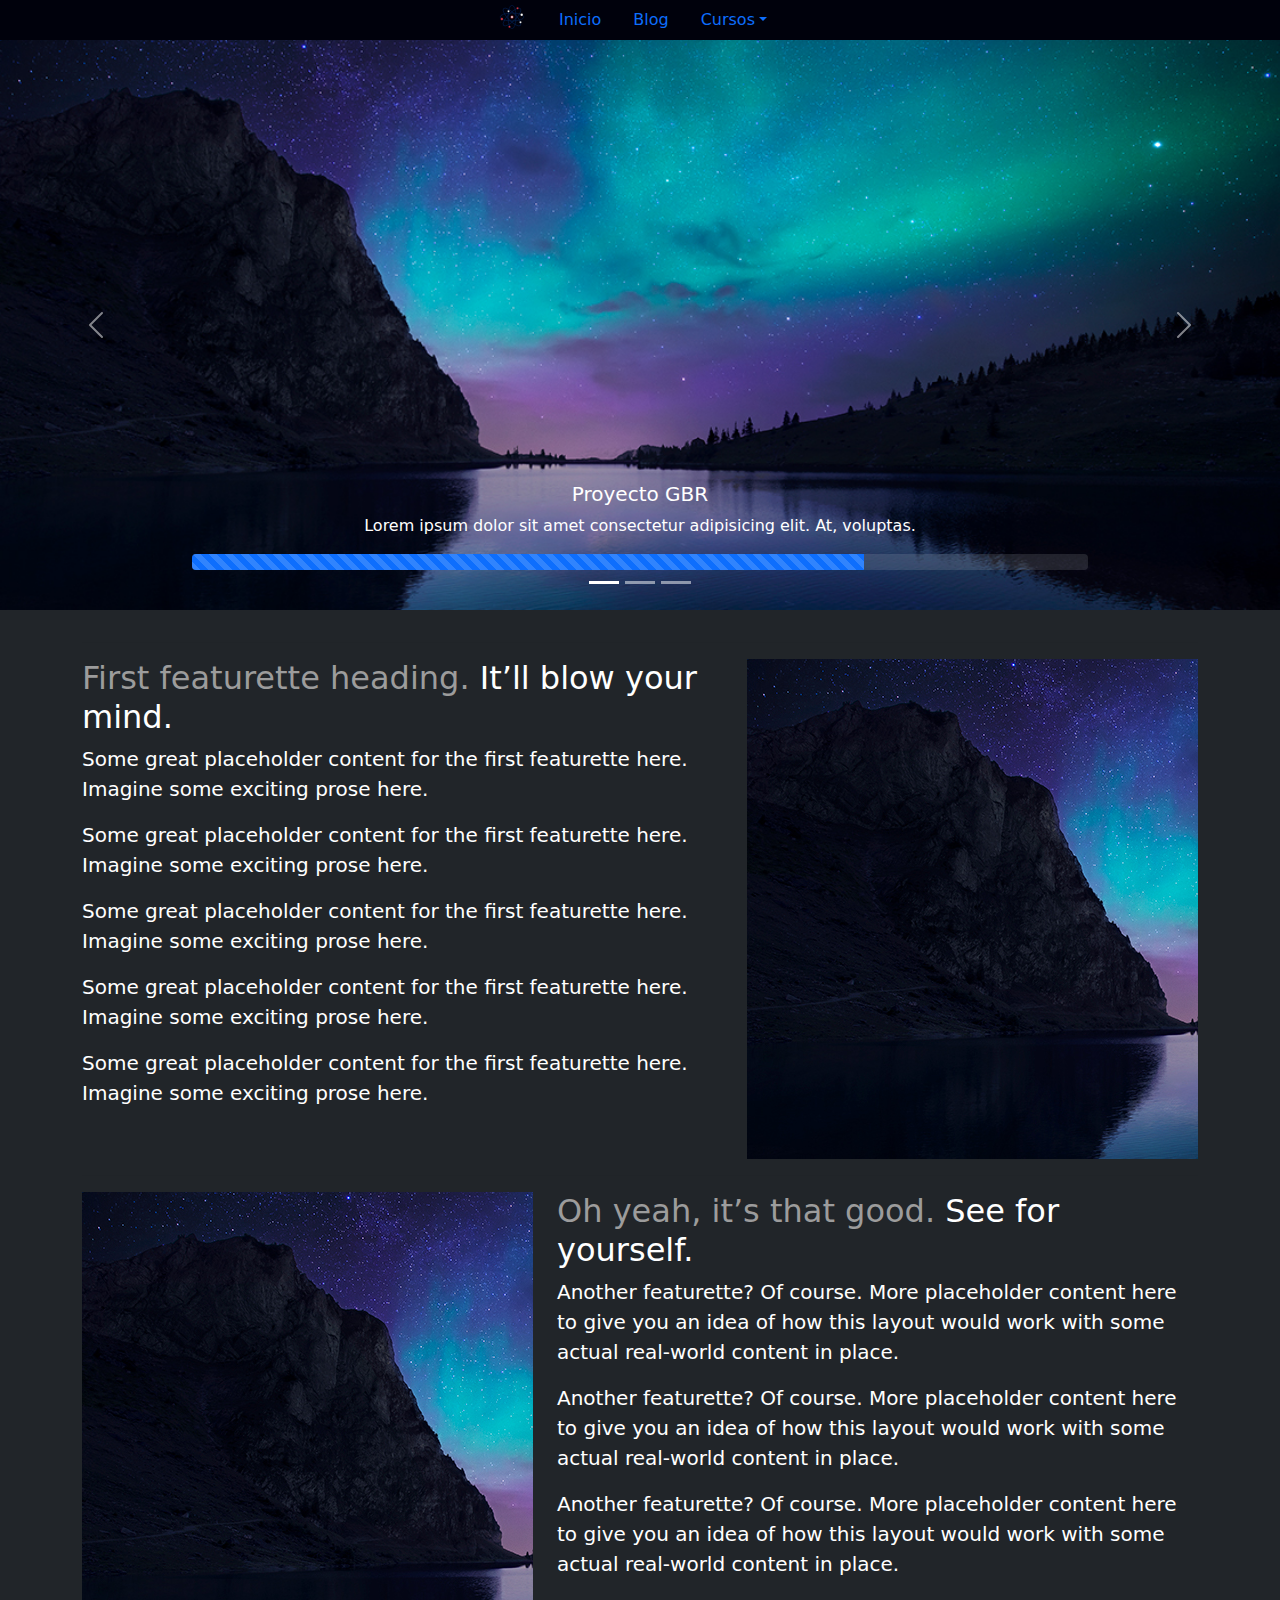
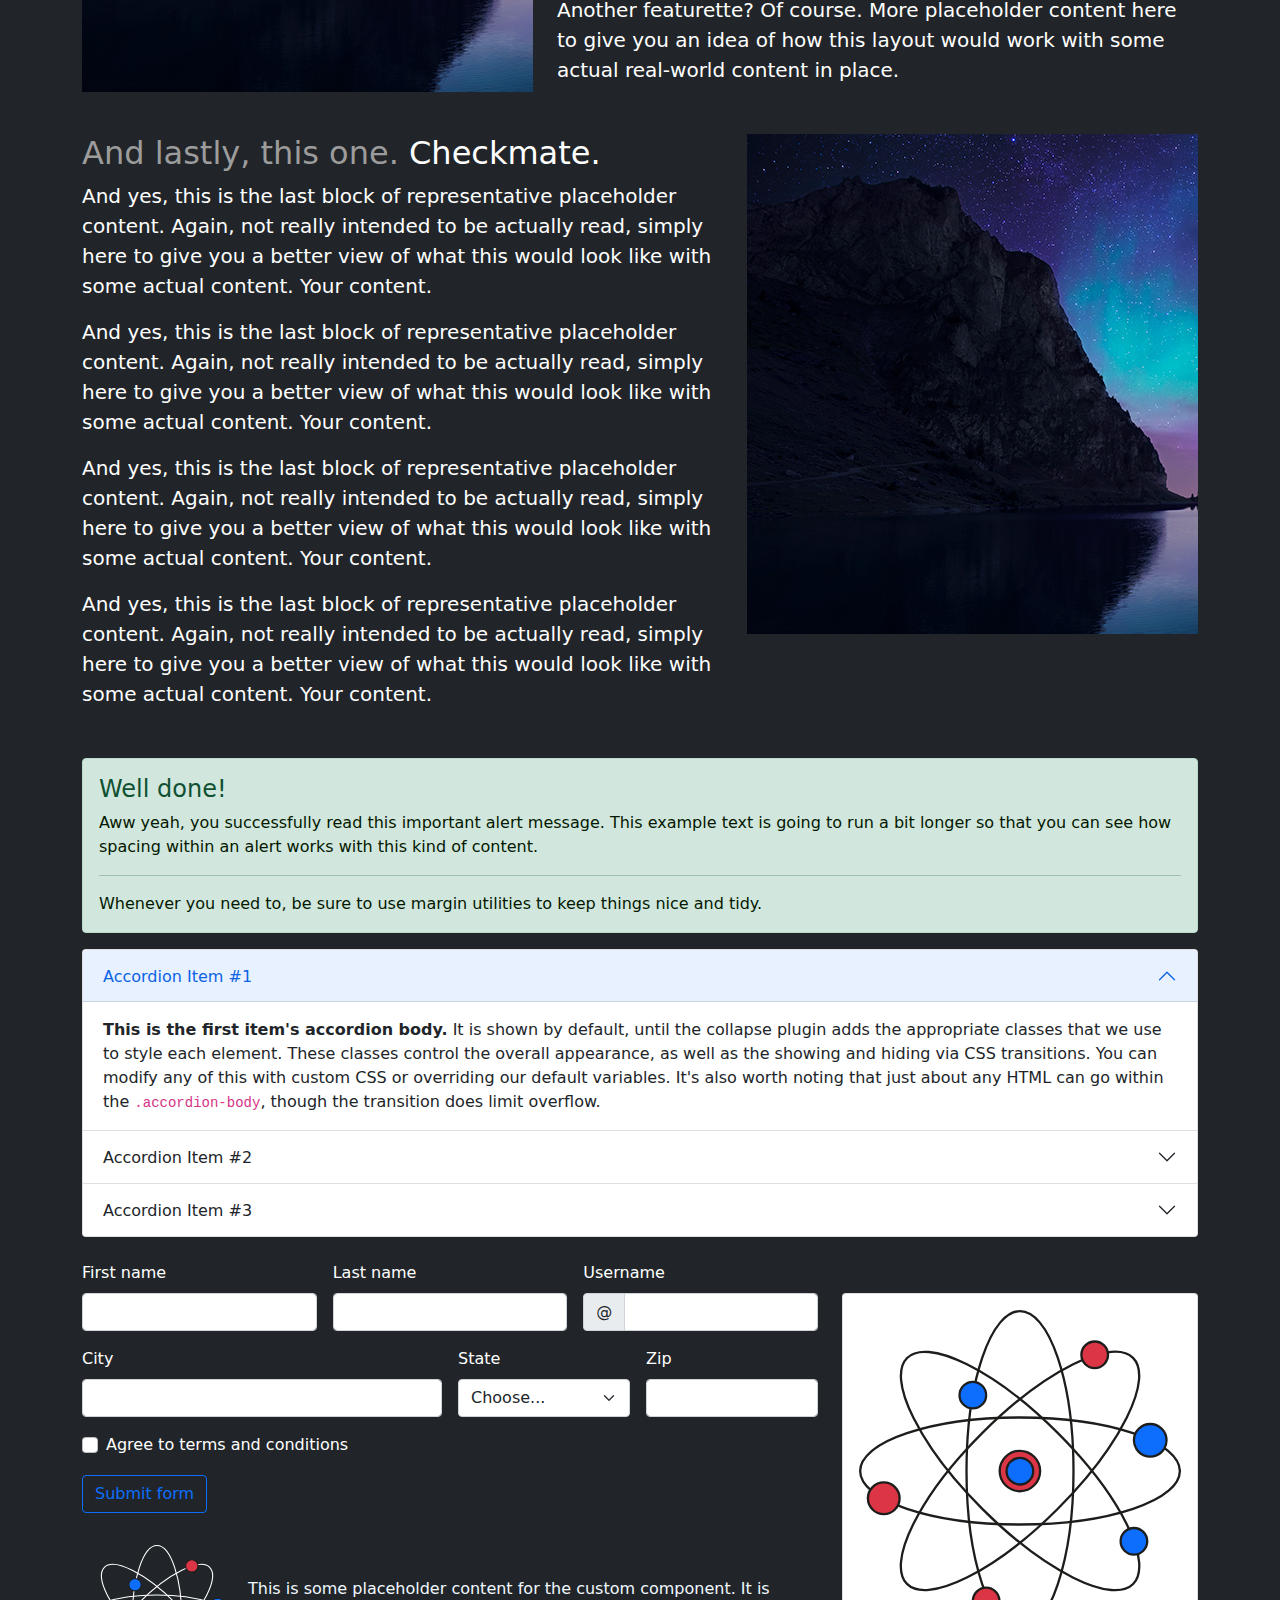
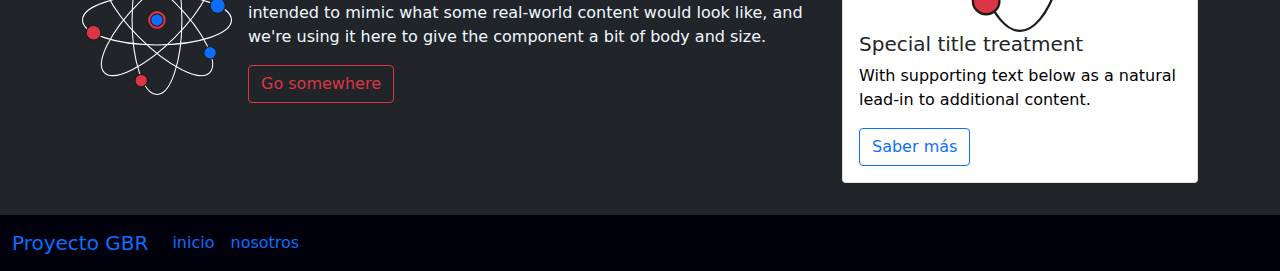
<file: index.html>
<!DOCTYPE html>
<html lang="en">

<head>
    <meta charset="UTF-8">
    <meta http-equiv="X-UA-Compatible" content="IE=edge">
    <meta name="viewport" content="width=device-width, initial-scale=1.0">
    <title>Proyecto |GRB|</title>
    <link rel="stylesheet" href="bootstrap-5.0.2-dist/css/bootstrap.css">
    <link rel="canonical" href="https://getbootstrap.com/docs/5.0/examples/navbar-bottom/">
    <link rel="shortcut icon" href="img/fisca 1.svg" type="image/x-icon">
</head>

<body>
    <!-- Nav tabs -->
    <ul class="nav nav-tabs|pills" id="navId" role="tablist">
        <li class="nav-item">
            <a class="navbar-brand" href="index.html">
                <img class="vuelta" src="img/fisca 2.svg" alt="" width="30" height="24">
            </a>
        </li>
        <li class="nav-item">
            <a href="index.html" class="nav-link active">Inicio</a>
        </li>
        <li class="nav-item">
            <a href="nosostros.html" class="nav-link">Blog</a>
        </li>
        <li class="nav-item dropdown">
            <a class="nav-link dropdown-toggle" data-bs-toggle="dropdown" href="#" aria-haspopup="true" aria-expanded="false">Cursos</a>
            <div class="dropdown-menu">
                <a class="dropdown-item" href="fisca.html">Fisica</a>
                <div class="dropdown-divider"></div>
                <a class="dropdown-item" href="#tab3Id">Matematicá</a>
                <div class="dropdown-divider"></div>
                <a class="dropdown-item" href="#tab4Id">Contactame</a>
            </div>
        </li>
    </ul>

    <!-- Tab panes -->
    <div class="tab-content" id="myTabContent">
        <div class="tab-pane fade show active" id="tab1Id" role="tabpanel"></div>
        <div class="tab-pane fade" id="tab2Id" role="tabpanel"></div>
        <div class="tab-pane fade" id="tab3Id" role="tabpanel"></div>
        <div class="tab-pane fade" id="tab4Id" role="tabpanel"></div>
        <div class="tab-pane fade" id="tab5Id" role="tabpanel"></div>
    </div>


    <!-- (Optional) - Place this js code after initializing bootstrap.min.js or bootstrap.bundle.min.js -->
    <script>
        var triggerEl = document.querySelector('#navId a')
        bootstrap.Tab.getInstance(triggerEl).show() // Select tab by name
    </script>

    <div id="carouselExampleCaptions" class="carousel slide" data-bs-ride="carousel">
        <div class="carousel-indicators">
            <button type="button" data-bs-target="#carouselExampleCaptions" data-bs-slide-to="0" class="active" aria-current="true" aria-label="Slide 1"></button>
            <button type="button" data-bs-target="#carouselExampleCaptions" data-bs-slide-to="1" aria-label="Slide 2"></button>
            <button type="button" data-bs-target="#carouselExampleCaptions" data-bs-slide-to="2" aria-label="Slide 3"></button>
        </div>
        <div class="carousel-inner">
            <div class="carousel-item active">
                <img src="img/agua.jpg" class="d-block w-100" alt="...">
                <div class="carousel-caption d-none d-md-block">
                    <h5>Proyecto GBR</h5>
                    <p>Lorem ipsum dolor sit amet consectetur adipisicing elit. At, voluptas.</p>
                    <div class="progress">
                        <div class="progress-bar progress-bar-striped progress-bar-animated" role="progressbar" aria-valuenow="75" aria-valuemin="0" aria-valuemax="100" style="width: 75%"></div>
                    </div>
                </div>
            </div>
            <div class="carousel-item">
                <img src="img/agua.jpg" class="d-block w-100" alt="...">
                <div class="carousel-caption d-none d-md-block">
                    <h5>Proyecto 2</h5>
                    <p>Lorem ipsum dolor sit amet consectetur, adipisicing elit. Quas, reprehenderit.</p>
                    <div class="progress">
                        <div class="progress-bar progress-bar-striped progress-bar-animated" role="progressbar" aria-valuenow="75" aria-valuemin="0" aria-valuemax="100" style="width: 75%"></div>
                    </div>
                </div>
            </div>
            <div class="carousel-item">
                <img src="img/agua.jpg" class="d-block w-100" alt="...">
                <div class="carousel-caption d-none d-md-block">
                    <h5>Proyecto 3</h5>
                    <p>Lorem ipsum dolor sit amet consectetur, adipisicing elit. Quas, reprehenderit.</p>
                    <div class="progress">
                        <div class="progress-bar progress-bar-striped progress-bar-animated" role="progressbar" aria-valuenow="75" aria-valuemin="0" aria-valuemax="100" style="width: 75%"></div>
                    </div>
                </div>
            </div>
        </div>
        <button class="carousel-control-prev" type="button" data-bs-target="#carouselExampleCaptions" data-bs-slide="prev">
            <span class="carousel-control-prev-icon" aria-hidden="true"></span>
            <span class="visually-hidden">Previous</span>
        </button>
        <button class="carousel-control-next" type="button" data-bs-target="#carouselExampleCaptions" data-bs-slide="next">
            <span class="carousel-control-next-icon" aria-hidden="true"></span>
            <span class="visually-hidden">Next</span>
        </button>
    </div>
    <div class="container-lg alter">

        <!-- START THE FEATURETTES -->

        <hr class="featurette-divider">

        <div class="row featurette">
            <div class="col-md-7">
                <h2 class="featurette-heading">First featurette heading. <span class="text-muted">It’ll blow your
                        mind.</span></h2>
                <p class="lead">Some great placeholder content for the first featurette here. Imagine some exciting prose here.</p>
                <p class="lead">Some great placeholder content for the first featurette here. Imagine some exciting prose here.</p>
                <p class="lead">Some great placeholder content for the first featurette here. Imagine some exciting prose here.</p>
                <p class="lead">Some great placeholder content for the first featurette here. Imagine some exciting prose here.</p>
                <p class="lead">Some great placeholder content for the first featurette here. Imagine some exciting prose here.</p>
            </div>
            <div class="col-md-5">
                <div class="back bd-placeholder-img-lg featurette-image img-fluid mx-auto">
                </div>

            </div>
        </div>

        <hr class="featurette-divider">

        <div class="row featurette">
            <div class="col-md-7 order-md-2">
                <h2 class="featurette-heading">Oh yeah, it’s that good. <span class="text-muted">See for
                        yourself.</span></h2>
                <p class="lead">Another featurette? Of course. More placeholder content here to give you an idea of how this layout would work with some actual real-world content in place.</p>
                <p class="lead">Another featurette? Of course. More placeholder content here to give you an idea of how this layout would work with some actual real-world content in place.</p>
                <p class="lead">Another featurette? Of course. More placeholder content here to give you an idea of how this layout would work with some actual real-world content in place.</p>
                <p class="lead">Another featurette? Of course. More placeholder content here to give you an idea of how this layout would work with some actual real-world content in place.</p>
            </div>
            <div class="col-md-5 order-md-1">
                <div class="back bd-placeholder-img-lg featurette-image img-fluid mx-auto">
                </div>

            </div>
        </div>

        <hr class="featurette-divider">

        <div class="row featurette">
            <div class="col-md-7">
                <h2 class="featurette-heading">And lastly, this one. <span class="text-muted">Checkmate.</span></h2>
                <p class="lead">And yes, this is the last block of representative placeholder content. Again, not really intended to be actually read, simply here to give you a better view of what this would look like with some actual content. Your content.</p>
                <p class="lead">And yes, this is the last block of representative placeholder content. Again, not really intended to be actually read, simply here to give you a better view of what this would look like with some actual content. Your content.</p>
                <p class="lead">And yes, this is the last block of representative placeholder content. Again, not really intended to be actually read, simply here to give you a better view of what this would look like with some actual content. Your content.</p>
                <p class="lead">And yes, this is the last block of representative placeholder content. Again, not really intended to be actually read, simply here to give you a better view of what this would look like with some actual content. Your content.</p>

            </div>
            <div class="col-md-5">
                <div class="back bd-placeholder-img-lg featurette-image img-fluid mx-auto">
                </div>

            </div>
        </div>

        <hr class="featurette-divider">

        <!-- /END THE FEATURETTES -->
        <!--alert-->
        <div class="alert alert-success" role="alert">
            <h4 class="alert-heading">Well done!</h4>
            <p style="color: rgb(4, 24, 0);">Aww yeah, you successfully read this important alert message. This example text is going to run a bit longer so that you can see how spacing within an alert works with this kind of content.</p>
            <hr>
            <p class="mb-0" style="color: rgb(4, 24, 0);">Whenever you need to, be sure to use margin utilities to keep things nice and tidy.</p>
        </div>
        <!--fin alert-->
        <!--acordion-->
        <div class="accordion" id="accordionExample">
            <div class="accordion-item">
                <h2 class="accordion-header" id="headingOne">
                    <button class="accordion-button" type="button" data-bs-toggle="collapse" data-bs-target="#collapseOne" aria-expanded="true" aria-controls="collapseOne">
                        Accordion Item #1
                    </button>
                </h2>
                <div id="collapseOne" class="accordion-collapse collapse show" aria-labelledby="headingOne" data-bs-parent="#accordionExample">
                    <div class="accordion-body">
                        <strong>This is the first item's accordion body.</strong> It is shown by default, until the collapse plugin adds the appropriate classes that we use to style each element. These classes control the overall appearance, as well as
                        the showing and hiding via CSS transitions. You can modify any of this with custom CSS or overriding our default variables. It's also worth noting that just about any HTML can go within the <code>.accordion-body</code>, though
                        the transition does limit overflow.
                    </div>
                </div>
            </div>
            <div class="accordion-item">
                <h2 class="accordion-header" id="headingTwo">
                    <button class="accordion-button collapsed" type="button" data-bs-toggle="collapse" data-bs-target="#collapseTwo" aria-expanded="false" aria-controls="collapseTwo">
                        Accordion Item #2
                    </button>
                </h2>
                <div id="collapseTwo" class="accordion-collapse collapse" aria-labelledby="headingTwo" data-bs-parent="#accordionExample">
                    <div class="accordion-body">
                        <strong>This is the second item's accordion body.</strong> It is hidden by default, until the collapse plugin adds the appropriate classes that we use to style each element. These classes control the overall appearance, as well
                        as the showing and hiding via CSS transitions. You can modify any of this with custom CSS or overriding our default variables. It's also worth noting that just about any HTML can go within the <code>.accordion-body</code>, though
                        the transition does limit overflow.
                    </div>
                </div>
            </div>
            <div class="accordion-item">
                <h2 class="accordion-header" id="headingThree">
                    <button class="accordion-button collapsed" type="button" data-bs-toggle="collapse" data-bs-target="#collapseThree" aria-expanded="false" aria-controls="collapseThree">
                        Accordion Item #3
                    </button>
                </h2>
                <div id="collapseThree" class="accordion-collapse collapse" aria-labelledby="headingThree" data-bs-parent="#accordionExample">
                    <div class="accordion-body">
                        <strong>This is the third item's accordion body.</strong> It is hidden by default, until the collapse plugin adds the appropriate classes that we use to style each element. These classes control the overall appearance, as well
                        as the showing and hiding via CSS transitions. You can modify any of this with custom CSS or overriding our default variables. It's also worth noting that just about any HTML can go within the <code>.accordion-body</code>, though
                        the transition does limit overflow.
                    </div>
                </div>
            </div>
        </div>
        <br>
        <!--fin acordion-->
        <!--form-->
        <div class="row">
            <div class="col-sm-8 alter">
                <form class="row g-3">
                    <div class="col-md-4">
                        <label for="validationDefault01" class="form-label">First name</label>
                        <input type="text" class="form-control" id="validationDefault01" required>
                    </div>
                    <div class="col-md-4">
                        <label for="validationDefault02" class="form-label">Last name</label>
                        <input type="text" class="form-control" id="validationDefault02" required>
                    </div>
                    <div class="col-md-4">
                        <label for="validationDefaultUsername" class="form-label">Username</label>
                        <div class="input-group">
                            <span class="input-group-text" id="inputGroupPrepend2">@</span>
                            <input type="text" class="form-control" id="validationDefaultUsername" aria-describedby="inputGroupPrepend2" required>
                        </div>
                    </div>
                    <div class="col-md-6">
                        <label for="validationDefault03" class="form-label">City</label>
                        <input type="text" class="form-control" id="validationDefault03" required>
                    </div>
                    <div class="col-md-3">
                        <label for="validationDefault04" class="form-label">State</label>
                        <select class="form-select" id="validationDefault04" required>
                    <option selected disabled value="">Choose...</option>
                    <option>lima</option>
                    <option>lima</option>
                    <option>lima</option>
                  </select>
                    </div>
                    <div class="col-md-3">
                        <label for="validationDefault05" class="form-label">Zip</label>
                        <input type="text" class="form-control" id="validationDefault05" required>
                    </div>
                    <div class="col-12">
                        <div class="form-check">
                            <input class="form-check-input" type="checkbox" value="" id="invalidCheck2" required>
                            <label class="form-check-label" for="invalidCheck2">
                      Agree to terms and conditions
                    </label>
                        </div>
                    </div>
                    <div class="col-12">
                        <button class="btn btn-outline-primary" type="submit">Submit form</button>
                    </div>
                </form>

                <div class="d-flex position-relative alter">
                    <img src="img/fisca 1.svg" class="flex-shrink-0 me-3 vuelta1" alt="...">
                    <div>
                        <h5 class="mt-0">Custom component with stretched link</h5>
                        <p style="color: aliceblue;">This is some placeholder content for the custom component. It is intended to mimic what some real-world content would look like, and we're using it here to give the component a bit of body and size.</p>
                        <a href="#" class="btn btn-outline-danger">Go somewhere</a>
                    </div>
                </div>

            </div>


            <div class="col-sm-4">
                <!--modal-->
                <div class="card alter">
                    <div class="card-body">
                        <img src="img/fisica.svg" class="card-img-top vuelta1" alt="...">
                        <h5 class="card-title">Special title treatment</h5>
                        <p class="card-text" style="color: black;">With supporting text below as a natural lead-in to additional content.</p>
                        <div class="modal fade" id="exampleModalToggle" aria-hidden="true" aria-labelledby="exampleModalToggleLabel" tabindex="-1">
                            <div class="modal-dialog modal-dialog-centered">
                                <div class="modal-content">
                                    <div class="modal-header">
                                        <h5 class="modal-title" id="exampleModalToggleLabel">Modal 1</h5>
                                        <button type="button" class="btn-close" data-bs-dismiss="modal" aria-label="Close"></button>
                                    </div>
                                    <div class="modal-body">
                                        Show a second modal and hide this one with the button below.
                                    </div>
                                    <div class="modal-footer">
                                        <button class="btn btn-primary" data-bs-target="#exampleModalToggle2" data-bs-toggle="modal" data-bs-dismiss="modal">siguiente</button>
                                    </div>
                                </div>
                            </div>
                        </div>
                        <div class="modal fade" id="exampleModalToggle2" aria-hidden="true" aria-labelledby="exampleModalToggleLabel2" tabindex="-1">
                            <div class="modal-dialog modal-dialog-centered">
                                <div class="modal-content">
                                    <div class="modal-header">
                                        <h5 class="modal-title" id="exampleModalToggleLabel2">Modal 2</h5>
                                        <button type="button" class="btn-close" data-bs-dismiss="modal" aria-label="Close"></button>
                                    </div>
                                    <div class="modal-body">
                                        Hide this modal and show the first with the button below.
                                    </div>
                                    <div class="modal-footer">
                                        <button class="btn btn-primary" data-bs-target="#exampleModalToggle" data-bs-toggle="modal" data-bs-dismiss="modal">anterior</button>
                                    </div>
                                </div>
                            </div>
                        </div>
                        <a class="btn btn-outline-primary" data-bs-toggle="modal" href="#exampleModalToggle" role="button">Saber más</a>
                    </div>
                </div>
                <!--fin modal-->
            </div>
        </div>
        <!--fin form-->
    </div>


    <footer>
        <nav class="navbar navbar-expand-sm navbar-dark bg-dark alter">
            <div class="container-fluid">
                <a class="navbar-brand" href="#">Proyecto GBR</a>
                <button class="navbar-toggler" type="button" data-bs-toggle="collapse" data-bs-target="#navbarCollapse" aria-controls="navbarCollapse" aria-expanded="false" aria-label="Toggle navigation">
              <span class="navbar-toggler-icon"></span>
            </button>
                <div class="collapse navbar-collapse" id="navbarCollapse">
                    <ul class="navbar-nav">
                        <li class="nav-item">
                            <a class="nav-link active" aria-current="page" href="#">inicio</a>
                        </li>
                        <li class="nav-item">
                            <a class="nav-link" href="#">nosotros</a>
                        </li>
                    </ul>
                </div>
            </div>
    </footer>

    <script src="bootstrap-5.0.2-dist/js/bootstrap.js"></script>
    <script src="bootstrap-5.0.2-dist/js/bootstrap.bundle.js"></script>
</body>

</html>
</file>
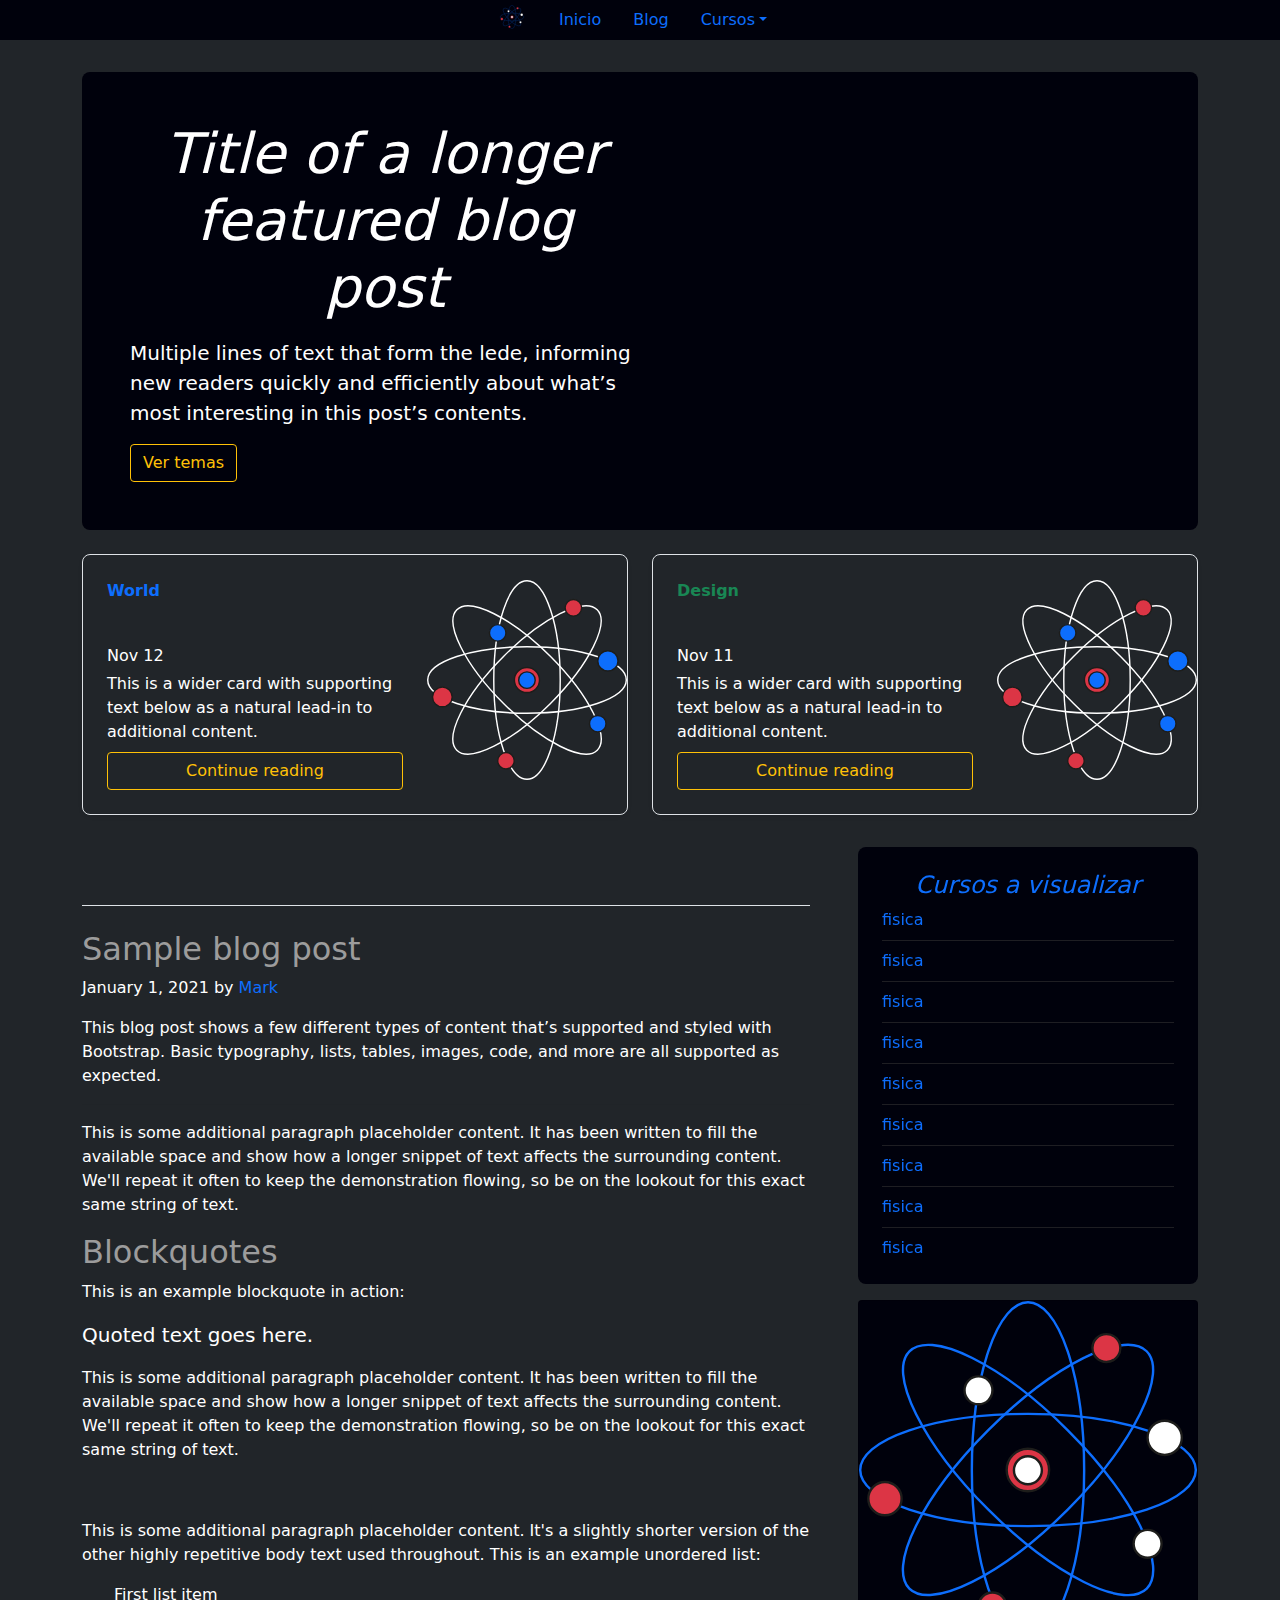
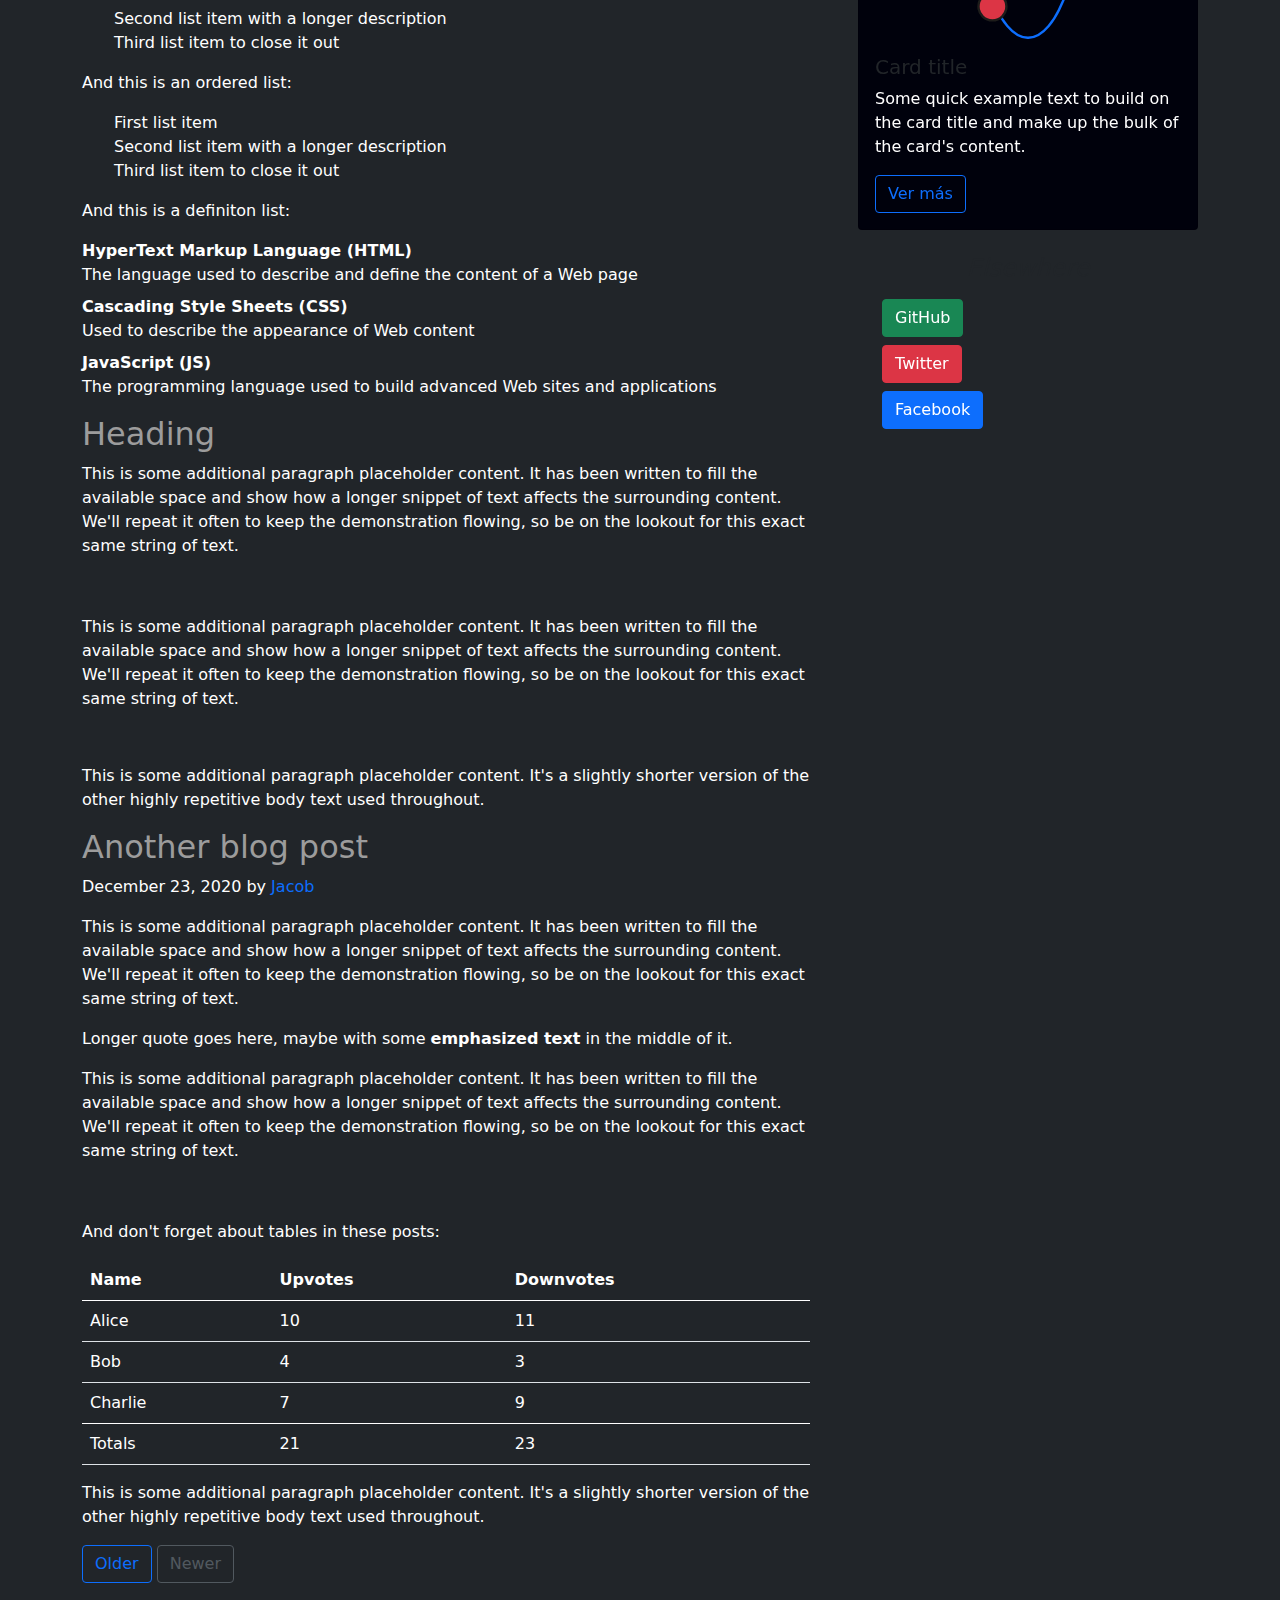
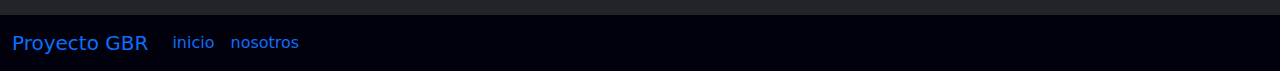
<file: fisca.html>
<!DOCTYPE html>
<html lang="en">

<head>
    <meta charset="UTF-8">
    <meta http-equiv="X-UA-Compatible" content="IE=edge">
    <meta name="viewport" content="width=device-width, initial-scale=1.0">
    <title>Blog</title>
    <link rel="stylesheet" href="bootstrap-5.0.2-dist/css/bootstrap.css">
    <link rel="canonical" href="https://getbootstrap.com/docs/5.0/examples/navbar-bottom/">
    <link rel="shortcut icon" href="img/fisca 1.svg" type="image/x-icon">

    <!-- Custom styles for this template -->
    <link href="bootstrap-5.0.2-dist/css/product.css" rel="stylesheet">
</head>

<body>
    <!-- Nav tabs -->
    <ul class="nav nav-tabs|pills" id="navId" role="tablist">
        <li class="nav-item">
            <a class="navbar-brand" href="index.html">
                <img class="vuelta" src="img/fisca 2.svg" alt="" width="30" height="24">
            </a>
        </li>
        <li class="nav-item">
            <a href="index.html" class="nav-link active">Inicio</a>
        </li>
        <li class="nav-item">
            <a href="nosostros.html" class="nav-link">Blog</a>
        </li>
        <li class="nav-item dropdown">
            <a class="nav-link dropdown-toggle" data-bs-toggle="dropdown" href="#" aria-haspopup="true" aria-expanded="false">Cursos</a>
            <div class="dropdown-menu">
                <a class="dropdown-item" href="fis">Fisica</a>
                <div class="dropdown-divider"></div>
                <a class="dropdown-item" href="#tab3Id">Matematicá</a>
                <div class="dropdown-divider"></div>
                <a class="dropdown-item" href="#tab4Id">Contactame</a>
            </div>
        </li>
    </ul>

    <!-- Tab panes -->
    <div class="tab-content" id="myTabContent">
        <div class="tab-pane fade show active" id="tab1Id" role="tabpanel"></div>
        <div class="tab-pane fade" id="tab2Id" role="tabpanel"></div>
        <div class="tab-pane fade" id="tab3Id" role="tabpanel"></div>
        <div class="tab-pane fade" id="tab4Id" role="tabpanel"></div>
        <div class="tab-pane fade" id="tab5Id" role="tabpanel"></div>
    </div>


    <!-- (Optional) - Place this js code after initializing bootstrap.min.js or bootstrap.bundle.min.js -->
    <script>
        var triggerEl = document.querySelector('#navId a')
        bootstrap.Tab.getInstance(triggerEl).show() // Select tab by name
    </script>

    <main class="container-xl alter">
        <div class="p-4 p-md-5 mb-4 text-white rounded bg-dark">
            <div class="col-md-6 px-0">
                <h1 class="display-4 fst-italic">Title of a longer featured blog post</h1>
                <p class="lead my-3">Multiple lines of text that form the lede, informing new readers quickly and efficiently about what’s most interesting in this post’s contents. </p>
                <button class="btn btn-outline-warning" type="button" data-bs-toggle="offcanvas" data-bs-target="#offcanvasRight" aria-controls="offcanvasRight">Ver temas</button>

                <div class="offcanvas offcanvas-end bg-dark" tabindex="-1" id="offcanvasRight" aria-labelledby="offcanvasRightLabel">
                    <div class="offcanvas-header">
                        <h5 id="offcanvasRightLabel">Proyecto |GRB|</h5>
                        <button type="button" class="btn-close text-reset" data-bs-dismiss="offcanvas" aria-label="Close"></button>
                    </div>
                    <div class="offcanvas-body bg-dark">

                        <div class="position-sticky" style="top: 2rem;">
                            <div class="p-4 mb-3 bg-dark rounded">
                                <h4 class="fst-italic text-primary">Cursos a visualizar</h4>
                                <ol class="list-group">
                                    <li class="nav-item"><a href="">fisica</a></li>
                                    <div class="dropdown-divider"></div>
                                    <li class="nav-item"><a href="">fisica</a></li>
                                    <div class="dropdown-divider"></div>
                                    <li class="nav-item"><a href="">fisica</a></li>
                                    <div class="dropdown-divider"></div>
                                    <li class="nav-item"><a href="">fisica</a></li>
                                    <div class="dropdown-divider"></div>
                                    <li class="nav-item"><a href="">fisica</a></li>
                                    <div class="dropdown-divider"></div>
                                    <li class="nav-item"><a href="">fisica</a></li>
                                    <div class="dropdown-divider"></div>
                                    <li class="nav-item"><a href="">fisica</a></li>
                                    <div class="dropdown-divider"></div>
                                    <li class="nav-item"><a href="">fisica</a></li>
                                    <div class="dropdown-divider"></div>
                                    <li class="nav-item"><a href="">fisica</a></li>
                                </ol>
                            </div>


                            <div class="card bg-dark">
                                <img src="img/fisca 2.svg" class="card-img-top vuelta1" alt="...">
                                <div class="card-body">
                                    <h5 class="card-title">Card title</h5>
                                    <p class="card-text">Some quick example text to build on the card title and make up the bulk of the card's content.</p>
                                    <a href="#" class="btn btn-outline-primary">Ver más</a>
                                </div>
                            </div>

                            <div class="p-4">
                                <h4 class="fst-italic">Elsewhere</h4>
                                <ol class="list-unstyled">
                                    <li><a class="btn btn-success btn-alter" href="#">GitHub</a></li>
                                    <li><a class="btn btn-danger btn-alter" href="#">Twitter</a></li>
                                    <li><a class="btn btn-primary btn-alter" href="#">Facebook</a></li>
                                </ol>
                            </div>
                        </div>
                    </div>
                </div>
            </div>
        </div>

        </div>

        <div class="row mb-2">
            <div class="col-md-6">
                <div class="row g-0 border rounded overflow-hidden flex-md-row mb-4 shadow-sm h-md-250 position-relative">
                    <div class="col p-4 d-flex flex-column position-static">
                        <strong class="d-inline-block mb-2 text-primary">World</strong>
                        <h3 class="mb-0">Featured post</h3>
                        <div class="mb-1 text-muted">Nov 12</div>
                        <p class="card-text mb-auto">This is a wider card with supporting text below as a natural lead-in to additional content.</p>
                        <a href="#" class="btn btn-outline-warning btn-alter">Continue reading</a>
                    </div>
                    <div class="col-auto d-none d-lg-block">
                        <img class="bd-placeholder-img vuelta1" width="200" height="250" src="img/fisca 1.svg"></img>

                    </div>
                </div>
            </div>
            <div class="col-md-6">
                <div class="row g-0 border rounded overflow-hidden flex-md-row mb-4 shadow-sm h-md-250 position-relative">
                    <div class="col p-4 d-flex flex-column position-static">
                        <strong class="d-inline-block mb-2 text-success">Design</strong>
                        <h3 class="mb-0">Post title</h3>
                        <div class="mb-1 text-muted">Nov 11</div>
                        <p class="mb-auto">This is a wider card with supporting text below as a natural lead-in to additional content.</p>
                        <a href="#" class="btn btn-outline-warning btn-alter">Continue reading</a>
                    </div>
                    <div class="col-auto d-none d-lg-block">
                        <img class="bd-placeholder-img vuelta1" width="200" height="250" src="img/fisca 1.svg"></img>
                    </div>
                </div>
            </div>
        </div>

        <div class="row g-5">
            <div class="col-md-8">
                <h3 class="pb-4 mb-4 fst-italic border-bottom">
                    From the Firehose
                </h3>

                <article class="blog-post">
                    <h2 class="blog-post-title">Sample blog post</h2>
                    <p class="blog-post-meta">January 1, 2021 by <a href="#">Mark</a></p>

                    <p>This blog post shows a few different types of content that’s supported and styled with Bootstrap. Basic typography, lists, tables, images, code, and more are all supported as expected.</p>
                    <hr>
                    <p>This is some additional paragraph placeholder content. It has been written to fill the available space and show how a longer snippet of text affects the surrounding content. We'll repeat it often to keep the demonstration flowing,
                        so be on the lookout for this exact same string of text.</p>
                    <h2>Blockquotes</h2>
                    <p>This is an example blockquote in action:</p>
                    <blockquote class="blockquote">
                        <p>Quoted text goes here.</p>
                    </blockquote>
                    <p>This is some additional paragraph placeholder content. It has been written to fill the available space and show how a longer snippet of text affects the surrounding content. We'll repeat it often to keep the demonstration flowing,
                        so be on the lookout for this exact same string of text.</p>
                    <h3>Example lists</h3>
                    <p>This is some additional paragraph placeholder content. It's a slightly shorter version of the other highly repetitive body text used throughout. This is an example unordered list:</p>
                    <ul>
                        <li>First list item</li>
                        <li>Second list item with a longer description</li>
                        <li>Third list item to close it out</li>
                    </ul>
                    <p>And this is an ordered list:</p>
                    <ol>
                        <li>First list item</li>
                        <li>Second list item with a longer description</li>
                        <li>Third list item to close it out</li>
                    </ol>
                    <p>And this is a definiton list:</p>
                    <dl>
                        <dt>HyperText Markup Language (HTML)</dt>
                        <dd>The language used to describe and define the content of a Web page</dd>
                        <dt>Cascading Style Sheets (CSS)</dt>
                        <dd>Used to describe the appearance of Web content</dd>
                        <dt>JavaScript (JS)</dt>
                        <dd>The programming language used to build advanced Web sites and applications</dd>
                    </dl>

                    <h2>Heading</h2>
                    <p>This is some additional paragraph placeholder content. It has been written to fill the available space and show how a longer snippet of text affects the surrounding content. We'll repeat it often to keep the demonstration flowing,
                        so be on the lookout for this exact same string of text.</p>
                    <h3>Sub-heading</h3>
                    <p>This is some additional paragraph placeholder content. It has been written to fill the available space and show how a longer snippet of text affects the surrounding content. We'll repeat it often to keep the demonstration flowing,
                        so be on the lookout for this exact same string of text.</p>
                    <pre><code>Example code block</code></pre>
                    <p>This is some additional paragraph placeholder content. It's a slightly shorter version of the other highly repetitive body text used throughout.</p>
                </article>

                <article class="blog-post">
                    <h2 class="blog-post-title">Another blog post</h2>
                    <p class="blog-post-meta">December 23, 2020 by <a href="#">Jacob</a></p>

                    <p>This is some additional paragraph placeholder content. It has been written to fill the available space and show how a longer snippet of text affects the surrounding content. We'll repeat it often to keep the demonstration flowing,
                        so be on the lookout for this exact same string of text.</p>
                    <blockquote>
                        <p>Longer quote goes here, maybe with some <strong>emphasized text</strong> in the middle of it.</p>
                    </blockquote>
                    <p>This is some additional paragraph placeholder content. It has been written to fill the available space and show how a longer snippet of text affects the surrounding content. We'll repeat it often to keep the demonstration flowing,
                        so be on the lookout for this exact same string of text.</p>
                    <h3>Example table</h3>
                    <p>And don't forget about tables in these posts:</p>
                    <table class="table">
                        <thead>
                            <tr>
                                <th>Name</th>
                                <th>Upvotes</th>
                                <th>Downvotes</th>
                            </tr>
                        </thead>
                        <tbody>
                            <tr>
                                <td>Alice</td>
                                <td>10</td>
                                <td>11</td>
                            </tr>
                            <tr>
                                <td>Bob</td>
                                <td>4</td>
                                <td>3</td>
                            </tr>
                            <tr>
                                <td>Charlie</td>
                                <td>7</td>
                                <td>9</td>
                            </tr>
                        </tbody>
                        <tfoot>
                            <tr>
                                <td>Totals</td>
                                <td>21</td>
                                <td>23</td>
                            </tr>
                        </tfoot>
                    </table>

                    <p>This is some additional paragraph placeholder content. It's a slightly shorter version of the other highly repetitive body text used throughout.</p>
                </article>


                <nav class="blog-pagination" aria-label="Pagination">
                    <a class="btn btn-outline-primary" href="#">Older</a>
                    <a class="btn btn-outline-secondary disabled" href="#" tabindex="-1" aria-disabled="true">Newer</a>
                </nav>

            </div>

            <div class="col-md-4">
                <div class="position-sticky" style="top: 2rem;">
                    <div class="p-4 mb-3 bg-dark rounded">
                        <h4 class="fst-italic text-primary">Cursos a visualizar</h4>
                        <ol class="list-group">
                            <li class="nav-item"><a href="">fisica</a></li>
                            <div class="dropdown-divider"></div>
                            <li class="nav-item"><a href="">fisica</a></li>
                            <div class="dropdown-divider"></div>
                            <li class="nav-item"><a href="">fisica</a></li>
                            <div class="dropdown-divider"></div>
                            <li class="nav-item"><a href="">fisica</a></li>
                            <div class="dropdown-divider"></div>
                            <li class="nav-item"><a href="">fisica</a></li>
                            <div class="dropdown-divider"></div>
                            <li class="nav-item"><a href="">fisica</a></li>
                            <div class="dropdown-divider"></div>
                            <li class="nav-item"><a href="">fisica</a></li>
                            <div class="dropdown-divider"></div>
                            <li class="nav-item"><a href="">fisica</a></li>
                            <div class="dropdown-divider"></div>
                            <li class="nav-item"><a href="">fisica</a></li>
                        </ol>
                    </div>


                    <div class="card bg-dark">
                        <img src="img/fisca 2.svg" class="card-img-top vuelta" alt="...">
                        <div class="card-body">
                            <h5 class="card-title">Card title</h5>
                            <p class="card-text">Some quick example text to build on the card title and make up the bulk of the card's content.</p>
                            <a href="#" class="btn btn-outline-primary">Ver más</a>
                        </div>
                    </div>

                    <div class="p-4">
                        <h4 class="fst-italic">Elsewhere</h4>
                        <ol class="list-unstyled">
                            <li><a class="btn btn-success btn-alter" href="#">GitHub</a></li>
                            <li><a class="btn btn-danger btn-alter" href="#">Twitter</a></li>
                            <li><a class="btn btn-primary btn-alter" href="#">Facebook</a></li>
                        </ol>
                    </div>
                </div>
            </div>
        </div>

    </main>

    <footer>
        <nav class="navbar navbar-expand-sm navbar-dark bg-dark alter">
            <div class="container-fluid">
                <a class="navbar-brand" href="#">Proyecto GBR</a>
                <button class="navbar-toggler" type="button" data-bs-toggle="collapse" data-bs-target="#navbarCollapse" aria-controls="navbarCollapse" aria-expanded="false" aria-label="Toggle navigation">
              <span class="navbar-toggler-icon"></span>
            </button>
                <div class="collapse navbar-collapse" id="navbarCollapse">
                    <ul class="navbar-nav">
                        <li class="nav-item">
                            <a class="nav-link active" aria-current="page" href="#">inicio</a>
                        </li>
                        <li class="nav-item">
                            <a class="nav-link" href="#">nosotros</a>
                        </li>
                    </ul>
                </div>
            </div>
    </footer>
    <script src="bootstrap-5.0.2-dist/js/bootstrap.js"></script>
    <script src="bootstrap-5.0.2-dist/js/bootstrap.bundle.js"></script>
</body>

</html>
</file>
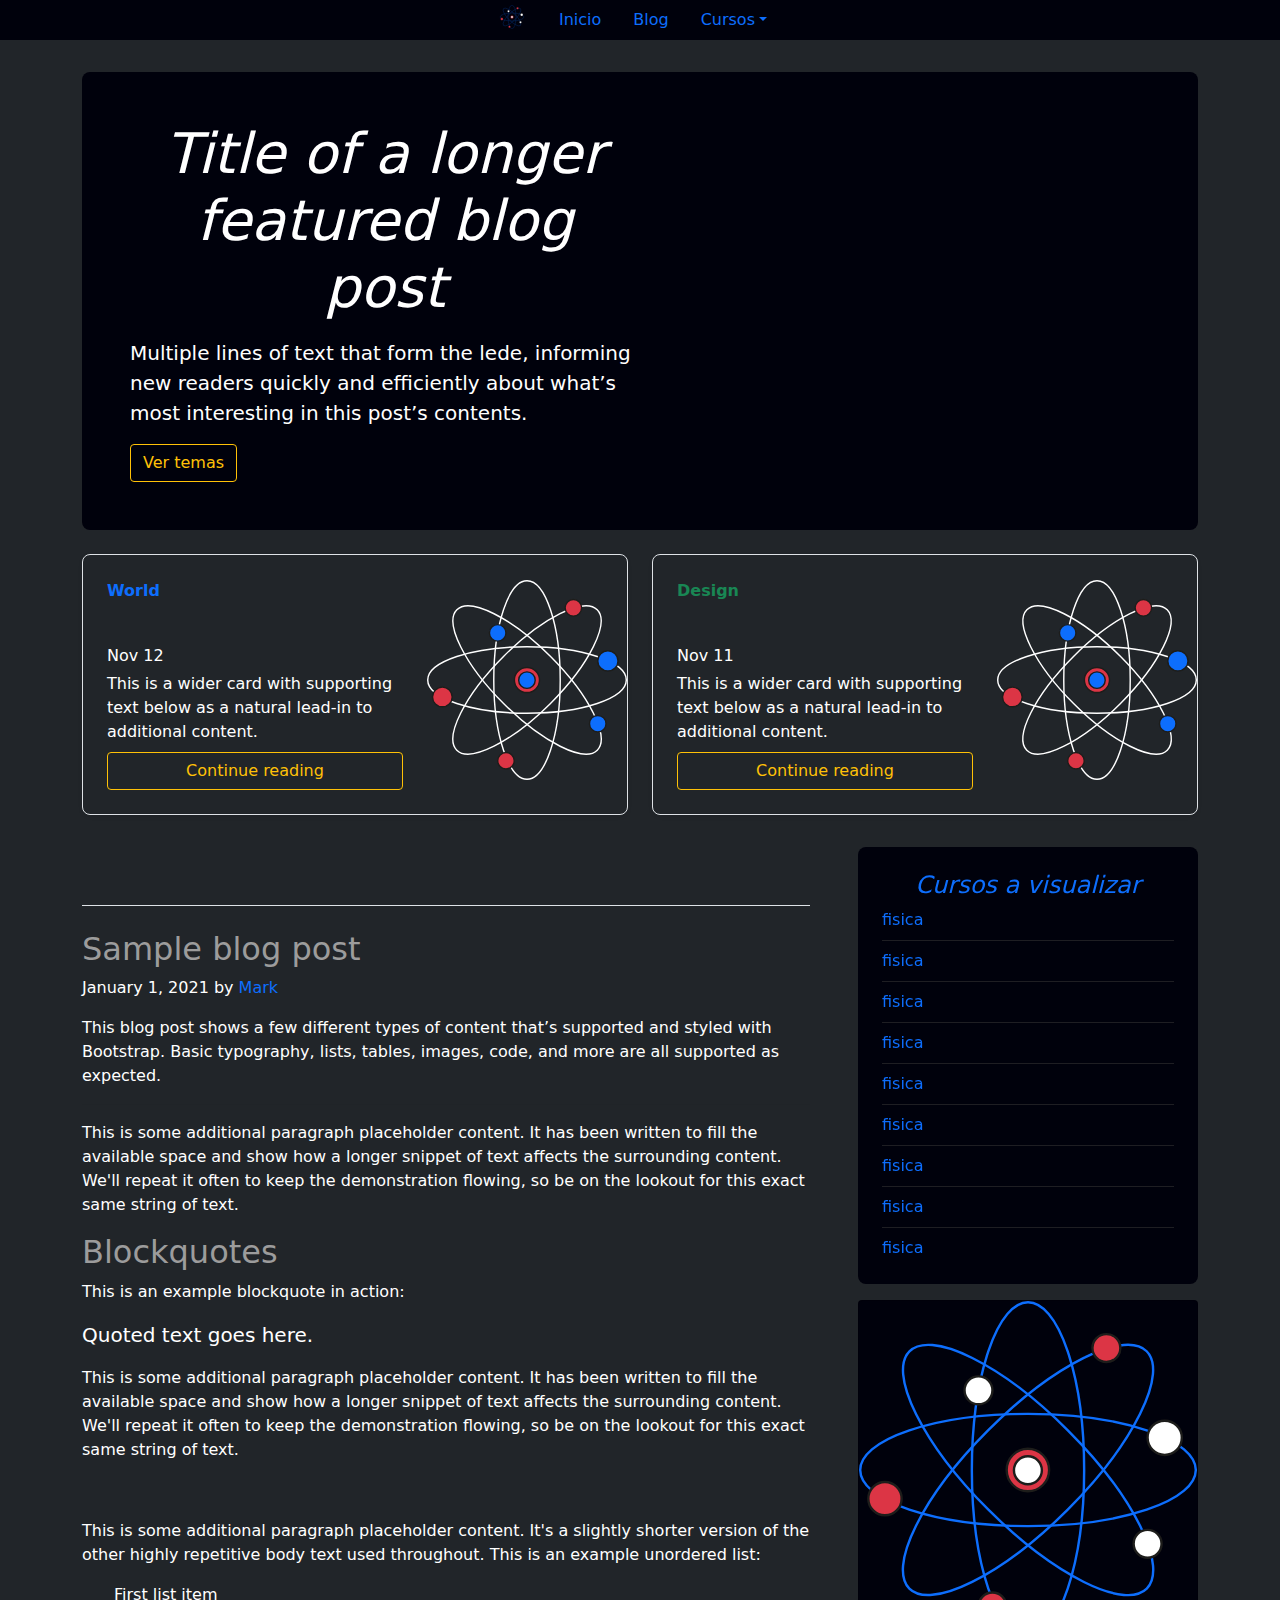
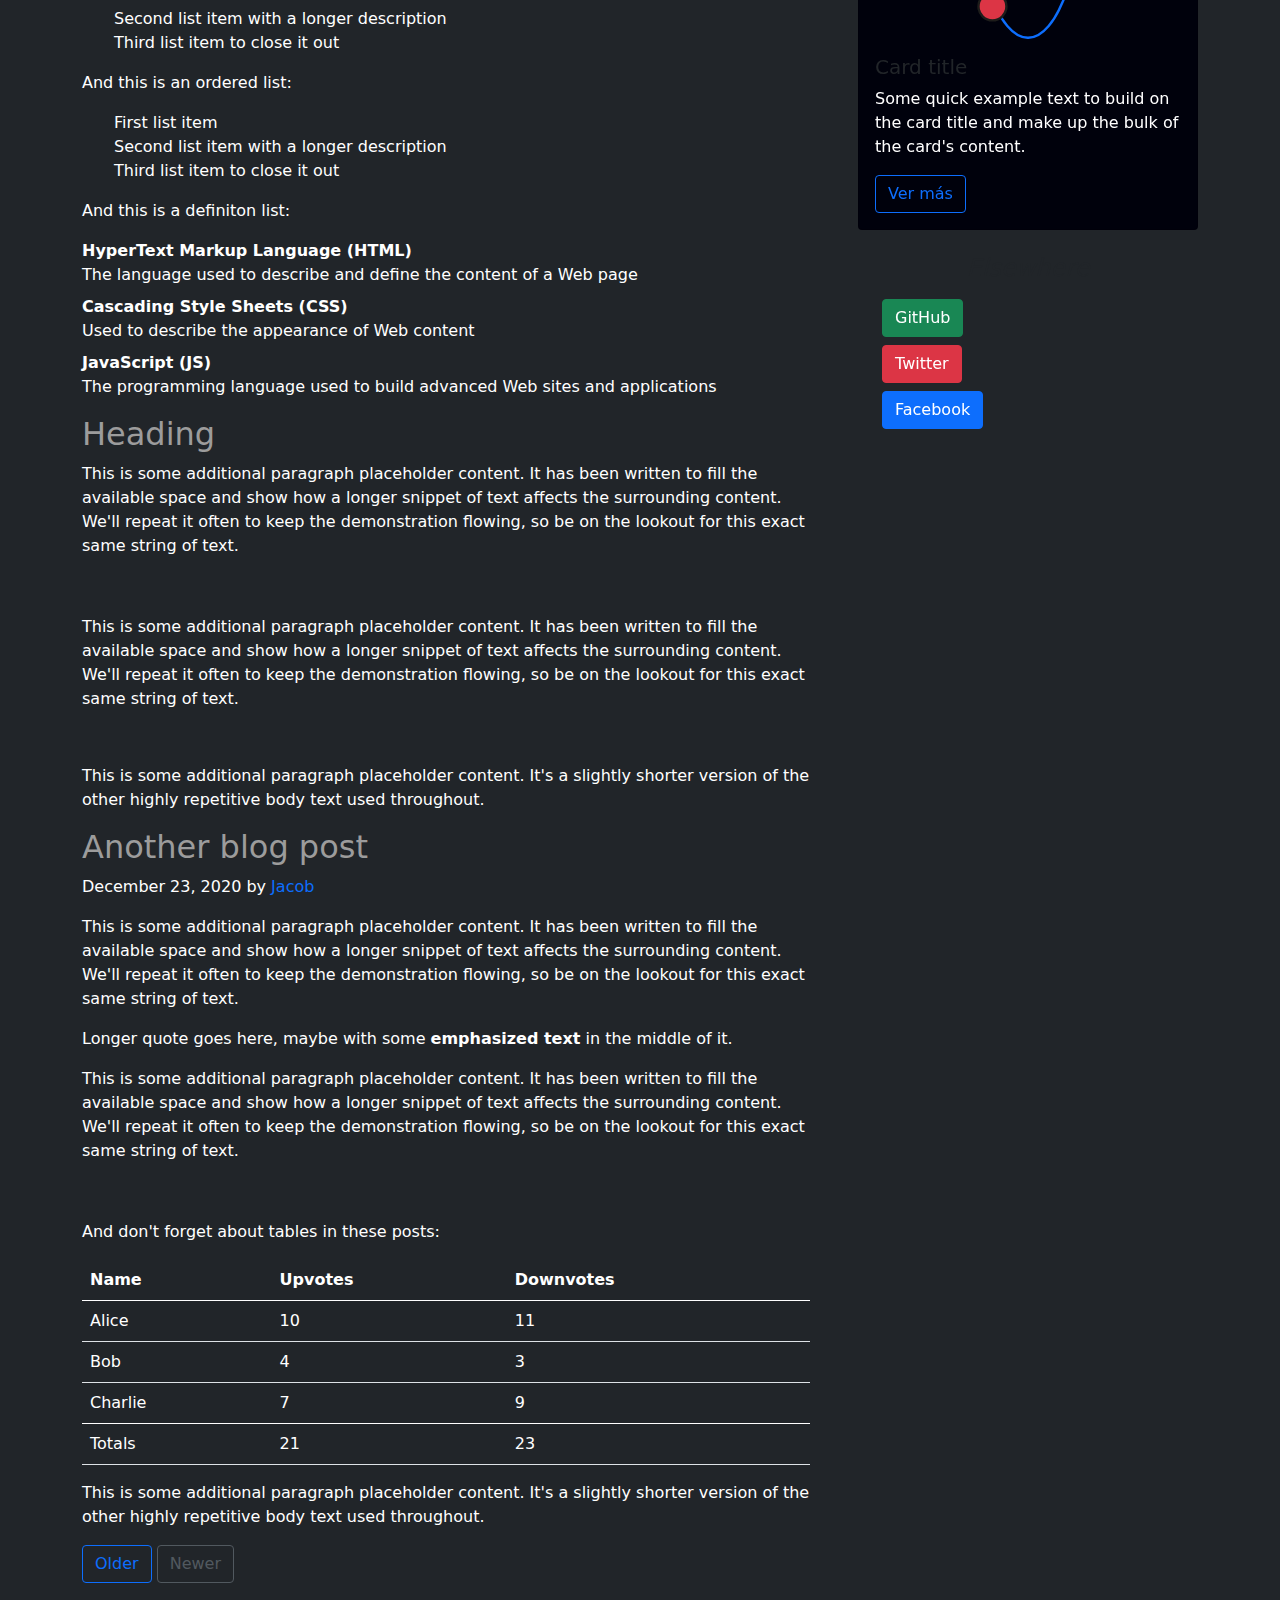
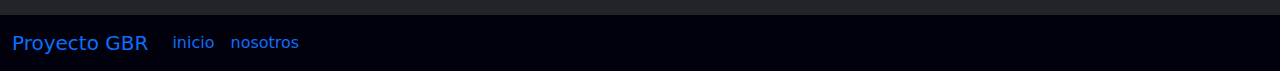
<file: nosostros.html>
<!DOCTYPE html>
<html lang="en">

<head>
    <meta charset="UTF-8">
    <meta http-equiv="X-UA-Compatible" content="IE=edge">
    <meta name="viewport" content="width=device-width, initial-scale=1.0">
    <title>Blog</title>
    <link rel="stylesheet" href="bootstrap-5.0.2-dist/css/bootstrap.css">
    <link rel="canonical" href="https://getbootstrap.com/docs/5.0/examples/navbar-bottom/">
    <link rel="shortcut icon" href="img/fisca 1.svg" type="image/x-icon">

    <!-- Custom styles for this template -->
    <link href="bootstrap-5.0.2-dist/css/product.css" rel="stylesheet">
</head>

<body>
    <!-- Nav tabs -->
    <ul class="nav nav-tabs|pills" id="navId" role="tablist">
        <li class="nav-item">
            <a class="navbar-brand" href="index.html">
                <img class="vuelta" src="img/fisca 2.svg" alt="" width="30" height="24">
            </a>
        </li>
        <li class="nav-item">
            <a href="index.html" class="nav-link active">Inicio</a>
        </li>
        <li class="nav-item">
            <a href="nosostros.html" class="nav-link">Blog</a>
        </li>
        <li class="nav-item dropdown">
            <a class="nav-link dropdown-toggle" data-bs-toggle="dropdown" href="#" aria-haspopup="true" aria-expanded="false">Cursos</a>
            <div class="dropdown-menu">
                <a class="dropdown-item" href="fisca.html">Fisica</a>
                <div class="dropdown-divider"></div>
                <a class="dropdown-item" href="#tab3Id">Matematicá</a>
                <div class="dropdown-divider"></div>
                <a class="dropdown-item" href="#tab4Id">Contactame</a>
            </div>
        </li>
    </ul>

    <!-- Tab panes -->
    <div class="tab-content" id="myTabContent">
        <div class="tab-pane fade show active" id="tab1Id" role="tabpanel"></div>
        <div class="tab-pane fade" id="tab2Id" role="tabpanel"></div>
        <div class="tab-pane fade" id="tab3Id" role="tabpanel"></div>
        <div class="tab-pane fade" id="tab4Id" role="tabpanel"></div>
        <div class="tab-pane fade" id="tab5Id" role="tabpanel"></div>
    </div>


    <!-- (Optional) - Place this js code after initializing bootstrap.min.js or bootstrap.bundle.min.js -->
    <script>
        var triggerEl = document.querySelector('#navId a')
        bootstrap.Tab.getInstance(triggerEl).show() // Select tab by name
    </script>

    <main class="container-xl alter">
        <div class="p-4 p-md-5 mb-4 text-white rounded bg-dark">
            <div class="col-md-6 px-0">
                <h1 class="display-4 fst-italic">Title of a longer featured blog post</h1>
                <p class="lead my-3">Multiple lines of text that form the lede, informing new readers quickly and efficiently about what’s most interesting in this post’s contents. </p>
                <button class="btn btn-outline-warning" type="button" data-bs-toggle="offcanvas" data-bs-target="#offcanvasRight" aria-controls="offcanvasRight">Ver temas</button>

                <div class="offcanvas offcanvas-end bg-dark" tabindex="-1" id="offcanvasRight" aria-labelledby="offcanvasRightLabel">
                    <div class="offcanvas-header">
                        <h5 id="offcanvasRightLabel">Proyecto |GRB|</h5>
                        <button type="button" class="btn-close text-reset" data-bs-dismiss="offcanvas" aria-label="Close"></button>
                    </div>
                    <div class="offcanvas-body bg-dark">

                        <div class="position-sticky" style="top: 2rem;">
                            <div class="p-4 mb-3 bg-dark rounded">
                                <h4 class="fst-italic text-primary">Cursos a visualizar</h4>
                                <ol class="list-group">
                                    <li class="nav-item"><a href="">fisica</a></li>
                                    <div class="dropdown-divider"></div>
                                    <li class="nav-item"><a href="">fisica</a></li>
                                    <div class="dropdown-divider"></div>
                                    <li class="nav-item"><a href="">fisica</a></li>
                                    <div class="dropdown-divider"></div>
                                    <li class="nav-item"><a href="">fisica</a></li>
                                    <div class="dropdown-divider"></div>
                                    <li class="nav-item"><a href="">fisica</a></li>
                                    <div class="dropdown-divider"></div>
                                    <li class="nav-item"><a href="">fisica</a></li>
                                    <div class="dropdown-divider"></div>
                                    <li class="nav-item"><a href="">fisica</a></li>
                                    <div class="dropdown-divider"></div>
                                    <li class="nav-item"><a href="">fisica</a></li>
                                    <div class="dropdown-divider"></div>
                                    <li class="nav-item"><a href="">fisica</a></li>
                                </ol>
                            </div>


                            <div class="card bg-dark">
                                <img src="img/fisca 2.svg" class="card-img-top vuelta1" alt="...">
                                <div class="card-body">
                                    <h5 class="card-title">Card title</h5>
                                    <p class="card-text">Some quick example text to build on the card title and make up the bulk of the card's content.</p>
                                    <a href="#" class="btn btn-outline-primary">Ver más</a>
                                </div>
                            </div>

                            <div class="p-4">
                                <h4 class="fst-italic">Elsewhere</h4>
                                <ol class="list-unstyled">
                                    <li><a class="btn btn-success btn-alter" href="#">GitHub</a></li>
                                    <li><a class="btn btn-danger btn-alter" href="#">Twitter</a></li>
                                    <li><a class="btn btn-primary btn-alter" href="#">Facebook</a></li>
                                </ol>
                            </div>
                        </div>
                    </div>
                </div>
            </div>
        </div>

        </div>

        <div class="row mb-2">
            <div class="col-md-6">
                <div class="row g-0 border rounded overflow-hidden flex-md-row mb-4 shadow-sm h-md-250 position-relative">
                    <div class="col p-4 d-flex flex-column position-static">
                        <strong class="d-inline-block mb-2 text-primary">World</strong>
                        <h3 class="mb-0">Featured post</h3>
                        <div class="mb-1 text-muted">Nov 12</div>
                        <p class="card-text mb-auto">This is a wider card with supporting text below as a natural lead-in to additional content.</p>
                        <a href="#" class="btn btn-outline-warning btn-alter">Continue reading</a>
                    </div>
                    <div class="col-auto d-none d-lg-block">
                        <img class="bd-placeholder-img vuelta1" width="200" height="250" src="img/fisca 1.svg"></img>

                    </div>
                </div>
            </div>
            <div class="col-md-6">
                <div class="row g-0 border rounded overflow-hidden flex-md-row mb-4 shadow-sm h-md-250 position-relative">
                    <div class="col p-4 d-flex flex-column position-static">
                        <strong class="d-inline-block mb-2 text-success">Design</strong>
                        <h3 class="mb-0">Post title</h3>
                        <div class="mb-1 text-muted">Nov 11</div>
                        <p class="mb-auto">This is a wider card with supporting text below as a natural lead-in to additional content.</p>
                        <a href="#" class="btn btn-outline-warning btn-alter">Continue reading</a>
                    </div>
                    <div class="col-auto d-none d-lg-block">
                        <img class="bd-placeholder-img vuelta1" width="200" height="250" src="img/fisca 1.svg"></img>
                    </div>
                </div>
            </div>
        </div>

        <div class="row g-5">
            <div class="col-md-8">
                <h3 class="pb-4 mb-4 fst-italic border-bottom">
                    From the Firehose
                </h3>

                <article class="blog-post">
                    <h2 class="blog-post-title">Sample blog post</h2>
                    <p class="blog-post-meta">January 1, 2021 by <a href="#">Mark</a></p>

                    <p>This blog post shows a few different types of content that’s supported and styled with Bootstrap. Basic typography, lists, tables, images, code, and more are all supported as expected.</p>
                    <hr>
                    <p>This is some additional paragraph placeholder content. It has been written to fill the available space and show how a longer snippet of text affects the surrounding content. We'll repeat it often to keep the demonstration flowing,
                        so be on the lookout for this exact same string of text.</p>
                    <h2>Blockquotes</h2>
                    <p>This is an example blockquote in action:</p>
                    <blockquote class="blockquote">
                        <p>Quoted text goes here.</p>
                    </blockquote>
                    <p>This is some additional paragraph placeholder content. It has been written to fill the available space and show how a longer snippet of text affects the surrounding content. We'll repeat it often to keep the demonstration flowing,
                        so be on the lookout for this exact same string of text.</p>
                    <h3>Example lists</h3>
                    <p>This is some additional paragraph placeholder content. It's a slightly shorter version of the other highly repetitive body text used throughout. This is an example unordered list:</p>
                    <ul>
                        <li>First list item</li>
                        <li>Second list item with a longer description</li>
                        <li>Third list item to close it out</li>
                    </ul>
                    <p>And this is an ordered list:</p>
                    <ol>
                        <li>First list item</li>
                        <li>Second list item with a longer description</li>
                        <li>Third list item to close it out</li>
                    </ol>
                    <p>And this is a definiton list:</p>
                    <dl>
                        <dt>HyperText Markup Language (HTML)</dt>
                        <dd>The language used to describe and define the content of a Web page</dd>
                        <dt>Cascading Style Sheets (CSS)</dt>
                        <dd>Used to describe the appearance of Web content</dd>
                        <dt>JavaScript (JS)</dt>
                        <dd>The programming language used to build advanced Web sites and applications</dd>
                    </dl>

                    <h2>Heading</h2>
                    <p>This is some additional paragraph placeholder content. It has been written to fill the available space and show how a longer snippet of text affects the surrounding content. We'll repeat it often to keep the demonstration flowing,
                        so be on the lookout for this exact same string of text.</p>
                    <h3>Sub-heading</h3>
                    <p>This is some additional paragraph placeholder content. It has been written to fill the available space and show how a longer snippet of text affects the surrounding content. We'll repeat it often to keep the demonstration flowing,
                        so be on the lookout for this exact same string of text.</p>
                    <pre><code>Example code block</code></pre>
                    <p>This is some additional paragraph placeholder content. It's a slightly shorter version of the other highly repetitive body text used throughout.</p>
                </article>

                <article class="blog-post">
                    <h2 class="blog-post-title">Another blog post</h2>
                    <p class="blog-post-meta">December 23, 2020 by <a href="#">Jacob</a></p>

                    <p>This is some additional paragraph placeholder content. It has been written to fill the available space and show how a longer snippet of text affects the surrounding content. We'll repeat it often to keep the demonstration flowing,
                        so be on the lookout for this exact same string of text.</p>
                    <blockquote>
                        <p>Longer quote goes here, maybe with some <strong>emphasized text</strong> in the middle of it.</p>
                    </blockquote>
                    <p>This is some additional paragraph placeholder content. It has been written to fill the available space and show how a longer snippet of text affects the surrounding content. We'll repeat it often to keep the demonstration flowing,
                        so be on the lookout for this exact same string of text.</p>
                    <h3>Example table</h3>
                    <p>And don't forget about tables in these posts:</p>
                    <table class="table">
                        <thead>
                            <tr>
                                <th>Name</th>
                                <th>Upvotes</th>
                                <th>Downvotes</th>
                            </tr>
                        </thead>
                        <tbody>
                            <tr>
                                <td>Alice</td>
                                <td>10</td>
                                <td>11</td>
                            </tr>
                            <tr>
                                <td>Bob</td>
                                <td>4</td>
                                <td>3</td>
                            </tr>
                            <tr>
                                <td>Charlie</td>
                                <td>7</td>
                                <td>9</td>
                            </tr>
                        </tbody>
                        <tfoot>
                            <tr>
                                <td>Totals</td>
                                <td>21</td>
                                <td>23</td>
                            </tr>
                        </tfoot>
                    </table>

                    <p>This is some additional paragraph placeholder content. It's a slightly shorter version of the other highly repetitive body text used throughout.</p>
                </article>


                <nav class="blog-pagination" aria-label="Pagination">
                    <a class="btn btn-outline-primary" href="#">Older</a>
                    <a class="btn btn-outline-secondary disabled" href="#" tabindex="-1" aria-disabled="true">Newer</a>
                </nav>

            </div>

            <div class="col-md-4">
                <div class="position-sticky" style="top: 2rem;">
                    <div class="p-4 mb-3 bg-dark rounded">
                        <h4 class="fst-italic text-primary">Cursos a visualizar</h4>
                        <ol class="list-group">
                            <li class="nav-item"><a href="">fisica</a></li>
                            <div class="dropdown-divider"></div>
                            <li class="nav-item"><a href="">fisica</a></li>
                            <div class="dropdown-divider"></div>
                            <li class="nav-item"><a href="">fisica</a></li>
                            <div class="dropdown-divider"></div>
                            <li class="nav-item"><a href="">fisica</a></li>
                            <div class="dropdown-divider"></div>
                            <li class="nav-item"><a href="">fisica</a></li>
                            <div class="dropdown-divider"></div>
                            <li class="nav-item"><a href="">fisica</a></li>
                            <div class="dropdown-divider"></div>
                            <li class="nav-item"><a href="">fisica</a></li>
                            <div class="dropdown-divider"></div>
                            <li class="nav-item"><a href="">fisica</a></li>
                            <div class="dropdown-divider"></div>
                            <li class="nav-item"><a href="">fisica</a></li>
                        </ol>
                    </div>


                    <div class="card bg-dark">
                        <img src="img/fisca 2.svg" class="card-img-top vuelta" alt="...">
                        <div class="card-body">
                            <h5 class="card-title">Card title</h5>
                            <p class="card-text">Some quick example text to build on the card title and make up the bulk of the card's content.</p>
                            <a href="#" class="btn btn-outline-primary">Ver más</a>
                        </div>
                    </div>

                    <div class="p-4">
                        <h4 class="fst-italic">Elsewhere</h4>
                        <ol class="list-unstyled">
                            <li><a class="btn btn-success btn-alter" href="#">GitHub</a></li>
                            <li><a class="btn btn-danger btn-alter" href="#">Twitter</a></li>
                            <li><a class="btn btn-primary btn-alter" href="#">Facebook</a></li>
                        </ol>
                    </div>
                </div>
            </div>
        </div>

    </main>

    <footer>
        <nav class="navbar navbar-expand-sm navbar-dark bg-dark alter">
            <div class="container-fluid">
                <a class="navbar-brand" href="#">Proyecto GBR</a>
                <button class="navbar-toggler" type="button" data-bs-toggle="collapse" data-bs-target="#navbarCollapse" aria-controls="navbarCollapse" aria-expanded="false" aria-label="Toggle navigation">
              <span class="navbar-toggler-icon"></span>
            </button>
                <div class="collapse navbar-collapse" id="navbarCollapse">
                    <ul class="navbar-nav">
                        <li class="nav-item">
                            <a class="nav-link active" aria-current="page" href="#">inicio</a>
                        </li>
                        <li class="nav-item">
                            <a class="nav-link" href="#">nosotros</a>
                        </li>
                    </ul>
                </div>
            </div>
    </footer>
    <script src="bootstrap-5.0.2-dist/js/bootstrap.js"></script>
    <script src="bootstrap-5.0.2-dist/js/bootstrap.bundle.js"></script>
</body>

</html>
</file>
<file: bootstrap-5.0.2-dist/css/product.css>
.container {
    max-width: 960px;
}


/*
 * Custom translucent site header
 */

.site-header {
    background-color: rgba(0, 0, 0, .85);
    -webkit-backdrop-filter: saturate(180%) blur(20px);
    backdrop-filter: saturate(180%) blur(20px);
}

.site-header a {
    color: #8e8e8e;
    transition: color .15s ease-in-out;
}

.site-header a:hover {
    color: rgb(153, 153, 153);
    text-decoration: none;
}


/*
 * Dummy devices (replace them with your own or something else entirely!)
 */

.product-device {
    position: absolute;
    right: 10%;
    bottom: -30%;
    width: 300px;
    height: 540px;
    background-color: #333;
    border-radius: 21px;
    transform: rotate(30deg);
}

.product-device::before {
    position: absolute;
    top: 10%;
    right: 10px;
    bottom: 10%;
    left: 10px;
    content: "";
    background-color: rgba(255, 255, 255, .1);
    border-radius: 5px;
}

.product-device-2 {
    top: -25%;
    right: auto;
    bottom: 0;
    left: 5%;
    background-color: #7e7e7e;
}


/*
 * Extra utilities
 */

.flex-equal>* {
    flex: 1;
}

@media (min-width: 768px) {
    .flex-md-equal>* {
        flex: 1;
    }
}
</file>
